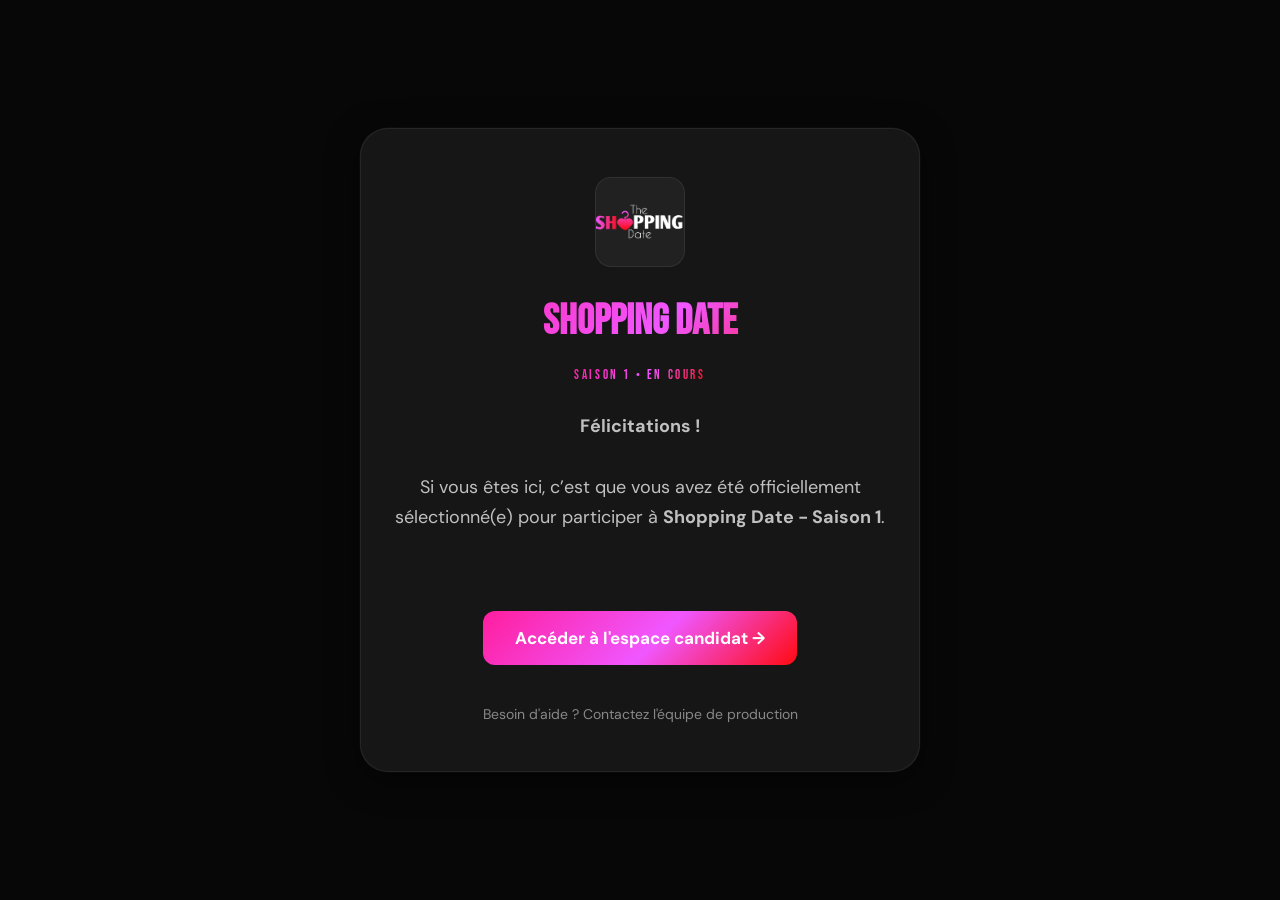
<file: index.html>
<!DOCTYPE html>
<html lang="fr">
<head>
  <meta charset="UTF-8">
  <meta name="viewport" content="width=device-width, initial-scale=1.0">
  <title>Shopping Date - Saison 1</title>
  <link rel="stylesheet" href="/css/variables.css">
  <link rel="stylesheet" href="/css/global.css">
  <style>
    .landing {
      min-height: 100dvh;
      display: grid;
      place-items: center;
      text-align: center;
      padding: 24px;
      background: var(--bg);
    }

    .landing-card {
      max-width: 560px;
      background: var(--surface);
      border: 1px solid var(--border);
      border-radius: var(--r-xl);
      padding: 48px 32px;
      box-shadow: var(--shadow-card);
    }

    .landing h1 {
      font-family: var(--f-head);
      font-size: clamp(28px, 6vw, 42px);
      margin-bottom: 16px;
      background: var(--g);
      -webkit-background-clip: text;
      -webkit-text-fill-color: transparent;
    }

    .season-link {
      display: inline-flex;
      align-items: center;
      justify-content: center;
      margin-bottom: 28px;
      text-decoration: none;
      transition: transform .3s ease, box-shadow .3s ease, opacity .3s ease;
    }

    .season-link:hover {
      transform: translateY(-2px);
      box-shadow: var(--glow-s);
      opacity: .96;
    }

    .welcome-text {
      font-size: 18px;
      line-height: 1.7;
      color: var(--text-2);
      margin-bottom: 32px;
    }

    .btn-start {
      display: inline-block;
      background: var(--g);
      color: white;
      padding: 16px 32px;
      border-radius: var(--r);
      font-size: 17px;
      font-weight: 700;
      text-decoration: none;
      margin-top: 16px;
      transition: all .3s;
    }

    .btn-start:hover {
      transform: translateY(-3px);
      box-shadow: var(--glow-s);
    }
  </style>
</head>
<body>
  <div class="landing">
    <div class="landing-card">
      <img src="/logo.png" alt="Shopping Date" class="brand-mark" style="width: 90px; height: 90px; margin-bottom: 24px;">

      <h1>Shopping Date</h1>
      <a href="pages/admin-login.html" class="auth-kicker season-link" aria-label="Accéder à la connexion administrateur">SAISON 1 • EN COURS</a>

      <div class="welcome-text">
        <strong>Félicitations !</strong><br><br>
        Si vous êtes ici, c’est que vous avez été officiellement sélectionné(e)
        pour participer à <strong>Shopping Date - Saison 1</strong>.<br><br>
      </div>

      <a href="pages/login.html" class="btn-start">
        Accéder à l'espace candidat →
      </a>

      <p style="margin-top: 40px; font-size: 14px; color: var(--text-3);">
        Besoin d'aide ? Contactez l'équipe de production
      </p>
    </div>
  </div>
</body>
</html>
</file>
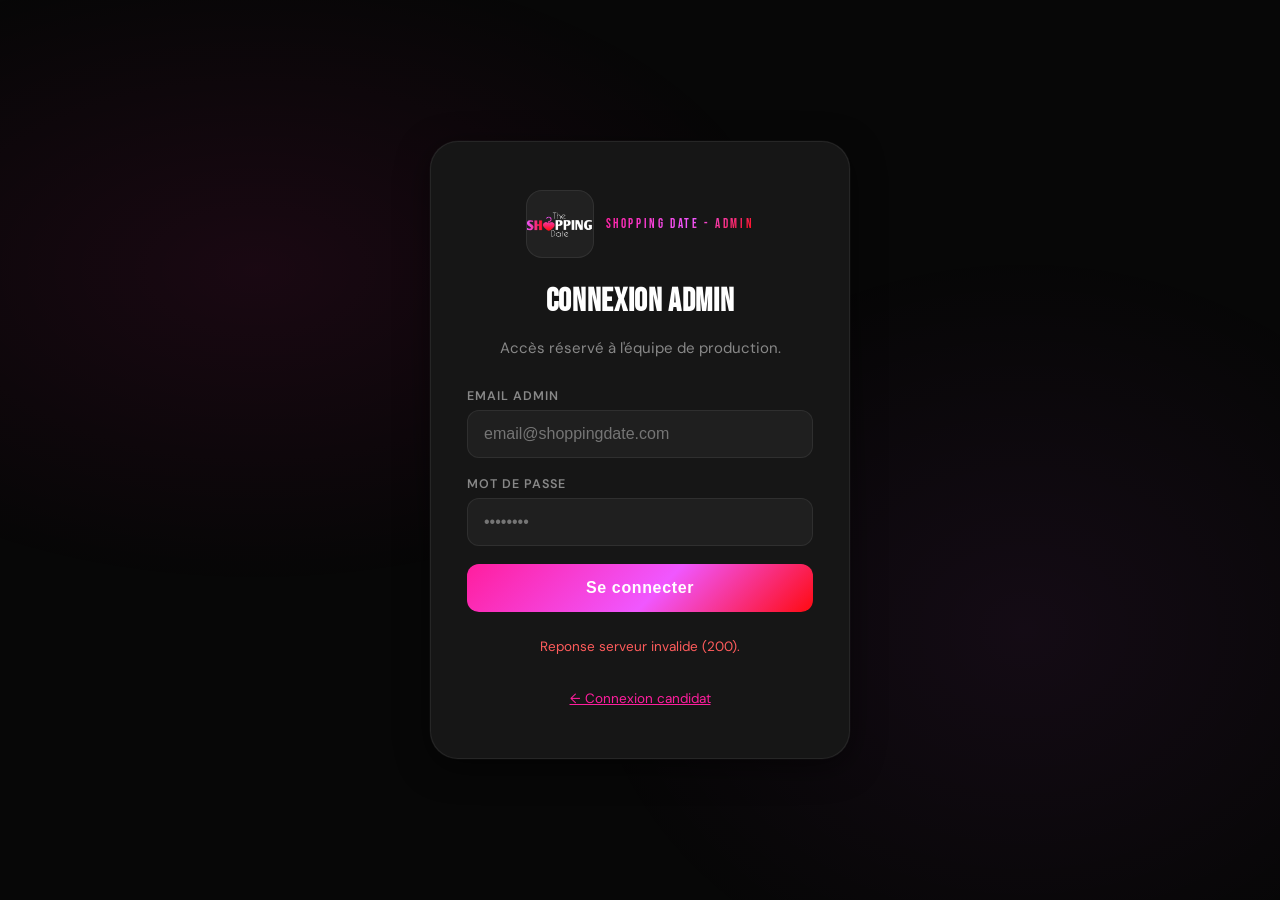
<file: pages/admin-login.html>
<!DOCTYPE html>
<html lang="fr">
<head>
  <meta charset="UTF-8">
  <meta name="viewport" content="width=device-width, initial-scale=1.0">
  <title>Shopping Date - Admin</title>
  <link rel="stylesheet" href="/css/variables.css">
  <link rel="stylesheet" href="/css/global.css">
</head>
<body>
  <main class="auth-layout">
    <section class="auth-card">
      <div class="brand-block compact">
        <img class="brand-mark" src="/logo.png" alt="Shopping Date">
        <p class="auth-kicker">Shopping Date - Admin</p>
      </div>
      <h1>Connexion admin</h1>
      <p class="auth-copy">Accès réservé à l'équipe de production.</p>
      <form class="auth-form" data-admin-login-form novalidate>
        <label class="field"><span>Email admin</span><input type="email" name="email" autocomplete="username" required placeholder="email@shoppingdate.com"></label>
        <label class="field"><span>Mot de passe</span><input type="password" name="password" autocomplete="current-password" required placeholder="••••••••"></label>
        <button class="auth-button" type="submit">Se connecter</button>
        <p class="auth-feedback" data-feedback aria-live="polite"></p>
      </form>
      <p class="auth-hint"><a href="/pages/login.html">← Connexion candidat</a></p>
    </section>
  </main>

  <script src="/js/storage.js" defer></script>
  <script src="/js/admin-auth.js" defer></script>
</body>
</html>
</file>
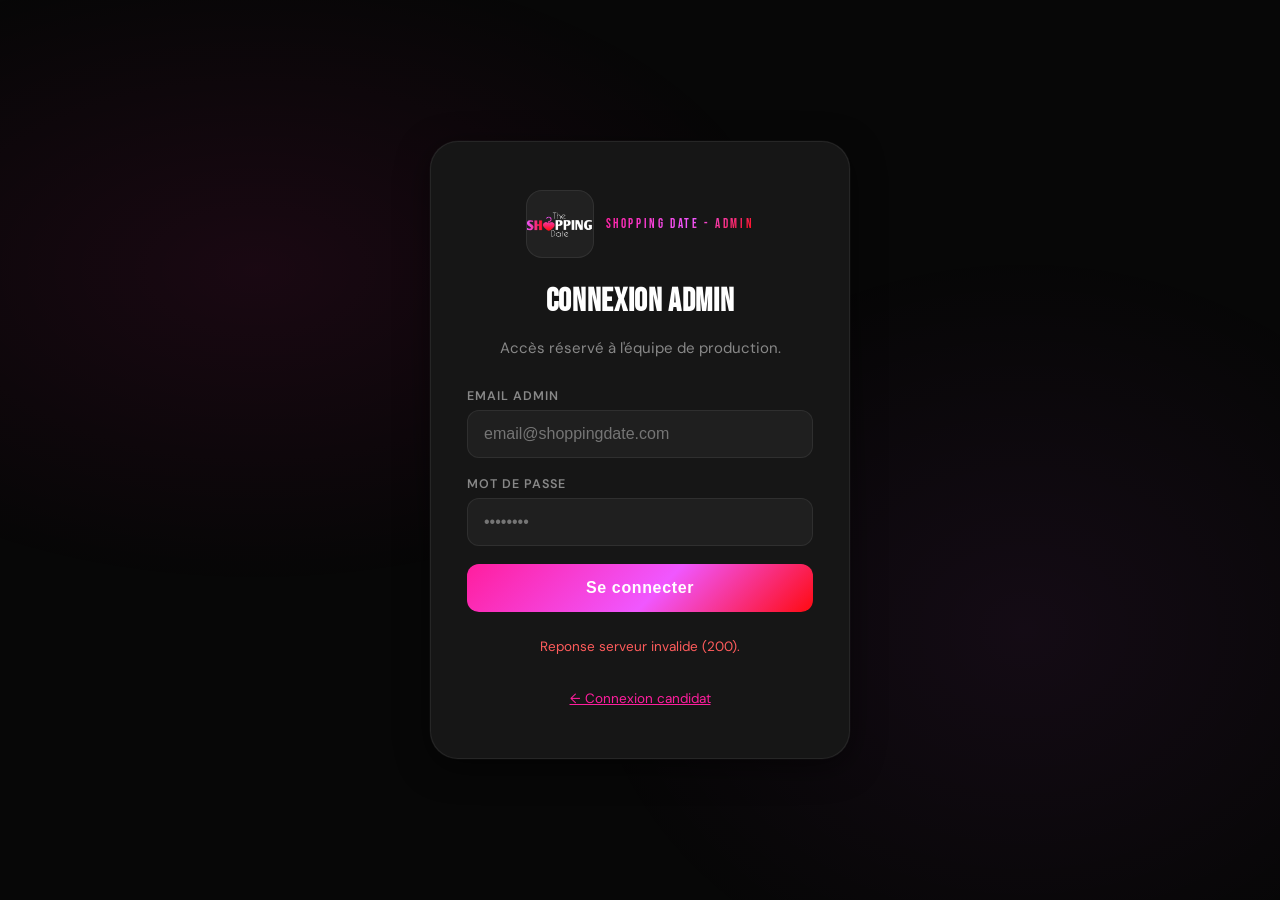
<file: pages/admin.html>
<!DOCTYPE html>
<html lang="fr">
<head>
  <meta charset="UTF-8">
  <meta name="viewport" content="width=device-width, initial-scale=1.0">
  <title>Shopping Date - Admin Dashboard</title>
  <script src='/js/notification-sound.js'></script>
  <link rel="stylesheet" href="/css/variables.css">
  <link rel="stylesheet" href="/css/global.css">
  <link rel="stylesheet" href="/css/admin.css">
</head>
<body>
  <div class="dashboard-shell">
    <div class="hero-card">
      <div class="admin-hero">
        <div>
          <h1>Dashboard Production</h1>
          <p class='sound-status' data-sound-status aria-live='polite'></p>
          <p>Connecté en tant que <strong data-admin-name></strong></p>
        </div>
        <button class="auth-button outline" data-admin-logout>Déconnexion</button>
      </div>
    </div>

    <div class="dashboard-grid">
      <div class="panel panel-wide">
        <h2>⏱️ Suivi des Chronos</h2>
        <div class="table-wrap">
          <table class="data-table">
            <thead>
              <tr>
                <th>Participant</th>
                <th>Statut</th>
                <th>Temps restant</th>
                <th>Démarré à</th>
                <th>Fin prévue</th>
                <th>H+0</th>
                <th>H+1</th>
                <th>H+2</th>
              </tr>
            </thead>
            <tbody data-chrono-list></tbody>
          </table>
        </div>
      </div>

      <div class="panel">
        <h2>➕ Créer un profil</h2>
        <form data-admin-form class="stack-form">
          <div class="field"><span>Nom</span><input type="text" name="nom" required></div>
          <div class="field"><span>Prénom</span><input type="text" name="prenom" required></div>
          <div class="field"><span>Email</span><input type="email" name="email" required></div>
          <div class="field"><span>Mot de passe</span><input type="password" name="password" required minlength="4" maxlength="64" autocomplete="new-password" placeholder="Choisir un mot de passe"></div>
          <div class="field"><span>Numéro de téléphone</span><input type="tel" name="telephone" required></div>
          <button type="submit" class="auth-button">Créer le compte</button>
        </form>
        <p class="auth-hint">Le candidat se connectera avec l'email et le mot de passe saisis ici.</p>
        <div class="auth-feedback" data-admin-feedback></div>
      </div>

      <div class="panel">
        <h2>🔗 Lier un binôme</h2>
        <form data-pair-form class="stack-form">
          <div class="field">
            <span>Participant A</span>
            <select data-select-a name="participant_a" required></select>
          </div>
          <div class="field">
            <span>Participant B</span>
            <select data-select-b name="participant_b" required></select>
          </div>
          <div class="field">
            <span>Thème du binôme</span>
            <input type="text" name="theme" required placeholder="Ex: Soirée romantique">
          </div>
          <button type="submit" class="auth-button">Envoyer le thème</button>
        </form>
        <div class="auth-feedback" data-pair-feedback></div>
      </div>

      <div class="panel">
        <h2>🧩 Envoyer une énigme</h2>
        <form data-riddle-form class="stack-form">
          <div class="field">
            <span>Destinataire</span>
            <select data-riddle-target name="participant_id" required></select>
          </div>
          <div class="field">
            <span>Question / Énigme</span>
            <input type="text" name="question" required>
          </div>
          <div class="field">
            <span>Réponse attendue</span>
            <input type="text" name="answer" required>
          </div>
          <div class="field">
            <span>Programmer l'envoi (optionnel)</span>
            <input type="datetime-local" name="send_at">
          </div>
          <button type="submit" class="auth-button">Enregistrer l'énigme</button>
        </form>
        <div class="auth-feedback" data-riddle-feedback></div>
      </div>

      <div class="panel panel-wide">
        <h2>👥 Profils Candidats</h2>
        <div class="table-wrap">
          <table class="data-table">
            <thead>
              <tr>
                <th>Nom</th><th>Prénom</th><th>Email</th><th>Téléphone</th><th>Source</th><th>Mot de passe</th><th>Actions</th>
              </tr>
            </thead>
            <tbody data-participant-list></tbody>
          </table>
        </div>
        <div class="auth-feedback" data-participant-feedback aria-live="polite"></div>
      </div>

      <div class="panel panel-wide">
        <h2>🔗 Binômes Actifs</h2>
        <div class="table-wrap">
          <table class="data-table">
            <thead><tr><th>Participant A</th><th>Participant B</th><th>Thème</th><th>Date</th></tr></thead>
            <tbody data-pairing-list></tbody>
          </table>
        </div>
      </div>

      <div class="panel panel-wide">
        <h2>🧩 Énigmes envoyées</h2>
        <div class="table-wrap">
          <table class="data-table">
            <thead><tr><th>Profil</th><th>Question</th><th>Statut</th><th>Dernière réponse</th><th>Résultat</th><th>Temps</th></tr></thead>
            <tbody data-riddle-list></tbody>
          </table>
        </div>
      </div>

      <div class="panel panel-wide">
        <h2>🛎️ Notifications</h2>
        <div class="table-wrap">
          <table class="data-table">
            <thead><tr><th>Titre</th><th>Participant</th><th>Message</th><th>Date</th></tr></thead>
            <tbody data-notification-list></tbody>
          </table>
        </div>
      </div>
    </div>
  </div>

  <script src="/js/storage.js"></script>
  <script src="/js/chrono.js"></script>
  <script src="/js/admin.js"></script>
</body>
</html>
</file>
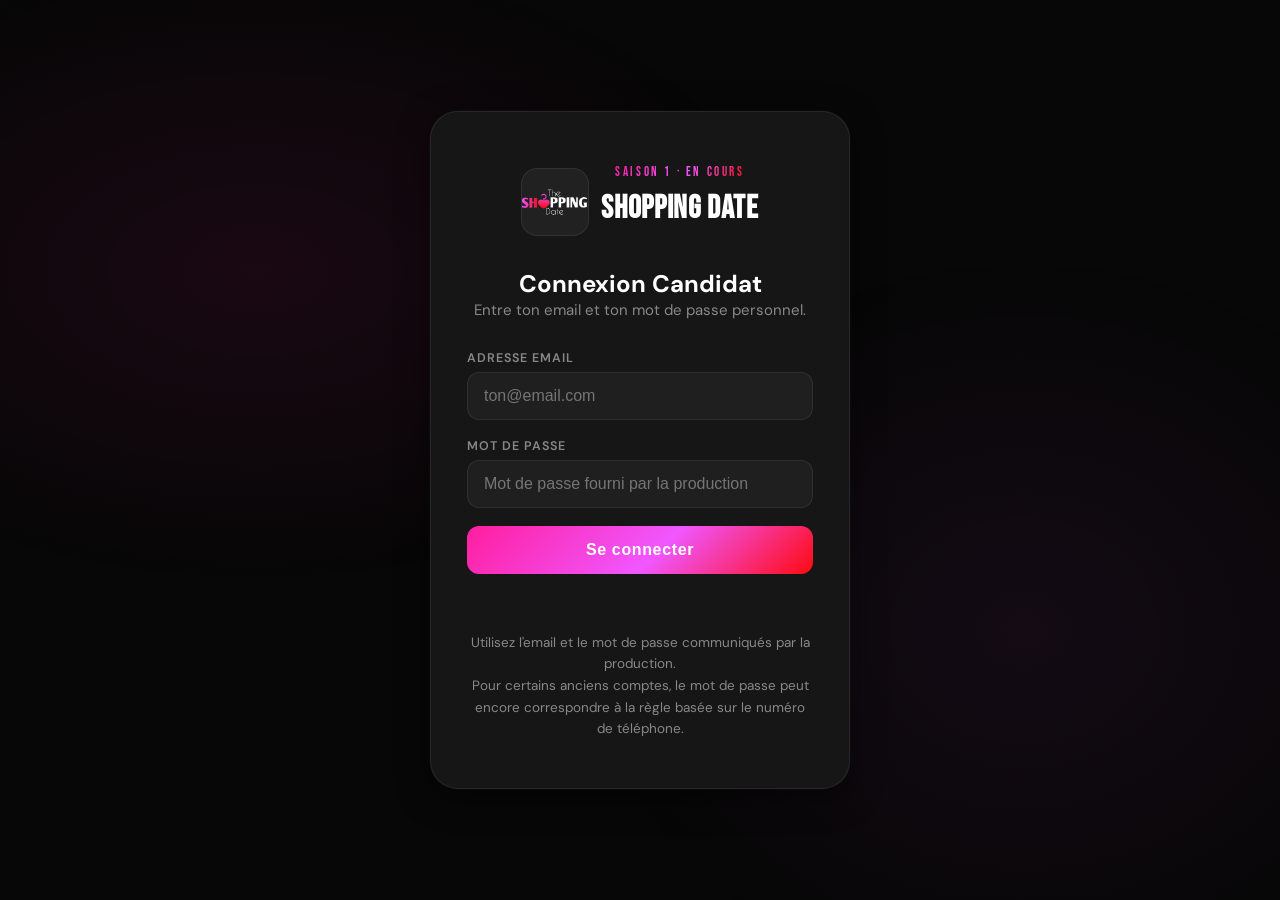
<file: pages/login.html>
<!DOCTYPE html>
<html lang="fr">
<head>
  <meta charset="UTF-8">
  <meta name="viewport" content="width=device-width, initial-scale=1.0">
  <title>Shopping Date - Connexion Candidat</title>
  <link rel="stylesheet" href="/css/variables.css">
  <link rel="stylesheet" href="/css/global.css">
</head>
<body>
  <div class="auth-layout">
    <div class="auth-card">
      <div class="brand-block">
        <img src="/logo.png" alt="Shopping Date" class="brand-mark">
        <div>
          <span class="auth-kicker">Saison 1 &middot; En cours</span>
          <h1>Shopping Date</h1>
        </div>
      </div>

      <h2>Connexion Candidat</h2>
      <p class="auth-copy">Entre ton email et ton mot de passe personnel.</p>

      <form data-login-form class="auth-form">
        <div class="field">
          <span>Adresse email</span>
          <input type="email" name="email" required autocomplete="username" placeholder="ton@email.com">
        </div>
        <div class="field">
          <span>Mot de passe</span>
          <input type="password" name="password" required maxlength="64" autocomplete="current-password" placeholder="Mot de passe fourni par la production">
        </div>

        <button type="submit" class="auth-button">Se connecter</button>
      </form>

      <div class="auth-feedback" data-feedback></div>

      <p class="auth-hint">
        Utilisez l'email et le mot de passe communiqués par la production.<br>
        Pour certains anciens comptes, le mot de passe peut encore correspondre à la règle basée sur le numéro de téléphone.
      </p>
    </div>
  </div>

  <script src="/js/storage.js"></script>
  <script src="/js/auth.js"></script>
</body>
</html>
</file>
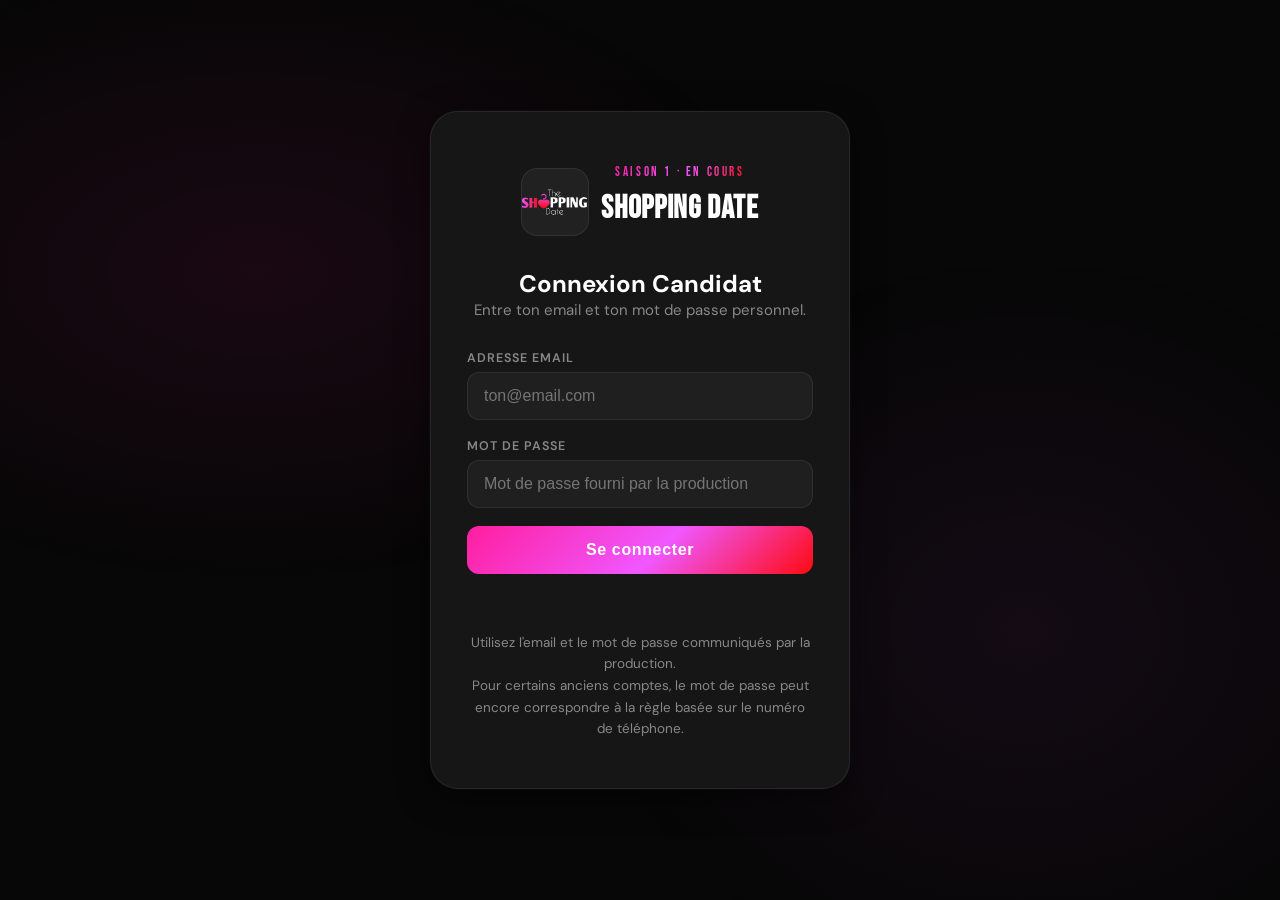
<file: pages/participant.html>
<!DOCTYPE html>
<html lang="fr">
<head>
  <meta charset="UTF-8">
  <meta name="viewport" content="width=device-width, initial-scale=1.0">
  <title>Shopping Date - Espace Candidat</title>
  <script src='/js/notification-sound.js'></script>
  <link rel="stylesheet" href="/css/variables.css">
  <link rel="stylesheet" href="/css/global.css">
  <link rel="stylesheet" href="/css/participant.css">
</head>
<body>
  <div class="dashboard-shell">
    <div class="hero-card">
      <div class="participant-hero">
        <div>
          <h1 data-session-name>Bienvenue</h1>
          <p data-session-meta></p>
          <p class='sound-status' data-sound-status aria-live='polite'></p>
        </div>
        <button class="auth-button outline" data-logout>Déconnexion</button>
      </div>
    </div>

    <div class="dashboard-grid">
      <div class="panel jocker-panel">
        <h2>🎟️ Jocker Shopping</h2>
        <p class="panel-copy">Active le jocker avant de lancer ton chrono. Tu pourras inviter quelqu’un pour t’aider pendant la date, mais ton temps sera réduit de 1h.</p>
        <button class="auth-button" data-jocker-launch>Activer le jocker</button>
        <p class="chrono-status" data-jocker-status aria-live="polite"></p>
      </div>

      <div class="panel chrono-panel">
        <h2>⏱️ Ton Chrono</h2>
        <div class="countdown-display">
          <div class="countdown-value" data-countdown-value>03:00:00</div>
          <p class="countdown-copy" data-countdown-copy>Appuie sur "Lancer le chrono" pour démarrer.</p>
        </div>
        <div class="chrono-progress"><div class="chrono-progress-bar" data-chrono-progress></div></div>
        <button class="auth-button" data-chrono-launch>Lancer le chrono</button>
        <p class="chrono-status" data-chrono-status aria-live="polite"></p>
      </div>

      <div class="panel">
        <h2>💞 Ton Thème</h2>
        <div data-theme-list>
          <!-- Rendu dynamique -->
        </div>
      </div>

      <div class="panel panel-wide">
        <h2>🧩 Énigmes</h2>
        <p class="chrono-status" data-riddle-feedback aria-live="polite"></p>
        <div data-riddle-list>
          <!-- Rendu dynamique -->
        </div>
      </div>

      <div class="panel panel-wide">
        <h2>🛎️ Notifications</h2>
        <div data-notification-list>
          <!-- Rendu dynamique -->
        </div>
      </div>
    </div>
  </div>

  <script src="/js/storage.js"></script>
  <script src="/js/chrono.js"></script>
  <script src="/js/participant.js"></script>
</body>
</html>
</file>
<file: css/variables.css>
@import url('https://fonts.googleapis.com/css2?family=Bebas+Neue&family=Playfair+Display:ital,wght@0,700;0,900;1,700&family=DM+Sans:opsz,wght@9..40,300;9..40,400;9..40,500;9..40,600;9..40,700&display=swap');

:root {
  --pink:   #FF1E9E;
  --purple: #F057FF;
  --red:    #FF0A10;
  
  --black:  #070707;
  --dark0:  #0a0a0a;
  --dark1:  #0f0f0f;
  --dark2:  #161616;
  --dark3:  #1f1f1f;
  --dark4:  #292929;
  --white:  #ffffff;
  --gray:   #5a5a5a;
  --muted:  #888888;
  --light:  #c0c0c0;

  --g:      linear-gradient(135deg, #FF1E9E 0%, #F057FF 55%, #FF0A10 100%);
  --g90:    linear-gradient(90deg,  #FF1E9E, #F057FF);
  --g-dim:  linear-gradient(135deg, rgba(255,30,158,.10), rgba(240,87,255,.06));

  --glow:   0 0 60px rgba(255,30,158,.45), 0 0 120px rgba(240,87,255,.18);
  --glow-s: 0 0 25px rgba(255,30,158,.4);
  --shadow-card: 0 8px 32px rgba(0,0,0,.5), 0 0 0 0.5px rgba(255,255,255,.06);

  --f-head:  'Bebas Neue', cursive;
  --f-serif: 'Playfair Display', serif;
  --f-body:  'DM Sans', sans-serif;

  --dur:    .35s;
  --r:      12px;
  --r-lg:   20px;
  --r-xl:   28px;
  --r-full: 999px;

  /* Breakpoints */
  --bp-sm:  480px;
  --bp-md:  768px;
  --bp-lg:  1024px;
  --bp-xl:  1280px;
  
  --bg:        var(--black);
  --surface:   var(--dark2);
  --surface-2: var(--dark3);
  --border:    rgba(255,255,255,.07);
  --border-g:  rgba(255,30,158,.25);
  --text:      var(--white);
  --text-2:    var(--light);
  --text-3:    var(--muted);
}
</file>
<file: css/global.css>
* { box-sizing: border-box; margin: 0; padding: 0; }

html, body {
  font-family: var(--f-body);
  background: var(--bg);
  color: var(--text);
  min-height: 100dvh;
  -webkit-font-smoothing: antialiased;
}

.auth-layout {
  min-height: 100dvh;
  display: grid;
  place-items: center;
  padding: 20px 16px;
  background: var(--bg);
  position: relative;
  overflow: hidden;
}

.auth-layout::before {
  content: '';
  position: fixed;
  inset: 0;
  background: 
    radial-gradient(ellipse 60% 50% at 20% 30%, rgba(255,30,158,.08) 0%, transparent 70%),
    radial-gradient(ellipse 50% 60% at 80% 70%, rgba(240,87,255,.06) 0%, transparent 70%);
  pointer-events: none;
  z-index: 0;
}

.auth-card {
  position: relative;
  z-index: 1;
  width: min(100%, 420px);
  background: var(--surface);
  border: 1px solid var(--border);
  border-radius: var(--r-xl);
  padding: 40px 28px;
  box-shadow: var(--shadow-card);
  text-align: center;
}

.brand-block {
  display: flex;
  align-items: center;
  justify-content: center;
  gap: 12px;
  margin-bottom: 24px;
}

.brand-mark {
  width: 68px;
  height: 68px;
  object-fit: contain;
  border-radius: 16px;
  background: rgba(255,255,255,.05);
  border: 1px solid var(--border);
}

.auth-kicker {
  font-family: var(--f-head);
  font-size: 13px;
  letter-spacing: .2em;
  text-transform: uppercase;
  background: var(--g);
  -webkit-background-clip: text;
  -webkit-text-fill-color: transparent;
}

.auth-card h1 {
  font-family: var(--f-head);
  font-size: 32px;
  margin: 8px 0 16px;
  letter-spacing: .02em;
}

.auth-copy {
  color: var(--text-3);
  font-size: 15px;
  margin-bottom: 28px;
  line-height: 1.5;
}

/* Form */
.auth-form {
  display: grid;
  gap: 18px;
  text-align: left;
}

.field {
  display: grid;
  gap: 6px;
}

.field span {
  font-size: 12.5px;
  font-weight: 600;
  letter-spacing: .08em;
  text-transform: uppercase;
  color: var(--text-3);
}

.field input {
  width: 100%;
  background: var(--dark3);
  border: 1px solid var(--border);
  border-radius: var(--r);
  padding: 14px 16px;
  font-size: 16px;
  color: var(--text);
  transition: all var(--dur);
}

.field input:focus {
  border-color: var(--pink);
  box-shadow: 0 0 0 3px rgba(255,30,158,.15);
  outline: none;
}

/* Button */
.auth-button {
  padding: 15px 24px;
  font-size: 16px;
  font-weight: 700;
  letter-spacing: .04em;
  background: var(--g);
  color: white;
  border: none;
  border-radius: var(--r);
  cursor: pointer;
  transition: all .3s;
}

.auth-button:hover {
  transform: translateY(-2px);
  box-shadow: var(--glow-s);
}

/* Feedback */
.auth-feedback {
  min-height: 22px;
  font-size: 13.5px;
  margin-top: 8px;
  text-align: center;
}
.auth-feedback[data-state="error"]   { color: #ff5c5c; }
.auth-feedback[data-state="success"] { color: #4ade80; }

.sound-status {
  min-height: 20px;
  margin-top: 10px;
  font-size: 13px;
  line-height: 1.5;
  color: var(--text-3);
}

.sound-status[data-tone='success'] { color: #4ade80; }
.sound-status[data-tone='warning'] { color: #facc15; }
.sound-status[data-tone='error'] { color: #ff5c5c; }
.sound-status[data-tone='muted'] { color: var(--text-3); }

/* Hint */
.auth-hint {
  margin-top: 28px;
  font-size: 13.5px;
  color: var(--text-3);
  line-height: 1.6;
}

.auth-hint a {
  color: var(--pink);
  text-decoration: underline;
}

@media (min-width: 480px) {
  .auth-card { padding: 48px 36px; }
}
</file>
<file: css/admin.css>
﻿/* ==================== ADMIN LAYOUT ==================== */
body {
  position: relative;
  overflow-x: hidden;
  background:
    radial-gradient(ellipse 60% 45% at 15% 10%, rgba(255, 30, 158, 0.10), transparent 60%),
    radial-gradient(ellipse 40% 35% at 85% 15%, rgba(240, 87, 255, 0.08), transparent 65%),
    var(--bg);
}

body::before {
  content: '';
  position: fixed;
  inset: 0;
  pointer-events: none;
  background-image:
    linear-gradient(rgba(255, 255, 255, 0.03) 1px, transparent 1px),
    linear-gradient(90deg, rgba(255, 255, 255, 0.03) 1px, transparent 1px);
  background-size: 56px 56px;
  mask-image: linear-gradient(to bottom, rgba(0, 0, 0, 0.8), transparent 80%);
  opacity: 0.22;
}

.dashboard-shell {
  width: min(1280px, calc(100% - 32px));
  margin: 0 auto;
  padding: 24px 0 56px;
  position: relative;
  z-index: 1;
}

.hero-card {
  background: linear-gradient(135deg, rgba(255, 30, 158, 0.12), rgba(240, 87, 255, 0.05));
  border: 1px solid rgba(255, 255, 255, 0.08);
  border-radius: var(--r-xl);
  box-shadow: var(--shadow-card);
  padding: 24px;
  margin-bottom: 20px;
  backdrop-filter: blur(12px);
}

.admin-hero {
  display: flex;
  justify-content: space-between;
  align-items: center;
  flex-wrap: wrap;
  gap: 20px;
}

.admin-hero h1 {
  font-family: var(--f-head);
  font-size: clamp(36px, 5vw, 54px);
  line-height: 0.95;
  margin: 0;
  letter-spacing: 0.04em;
}

.admin-hero p {
  margin-top: 8px;
  color: var(--text-3);
  line-height: 1.55;
}

.admin-hero strong {
  color: var(--text);
}

.dashboard-grid {
  display: grid;
  gap: 20px;
  align-items: start;
  grid-template-columns: repeat(auto-fit, minmax(340px, 1fr));
}

.panel {
  background: rgba(22, 22, 22, 0.9);
  border: 1px solid var(--border);
  border-radius: var(--r-xl);
  padding: 22px;
  box-shadow: var(--shadow-card);
  backdrop-filter: blur(10px);
}

.panel-wide {
  grid-column: 1 / -1;
}

.panel h2 {
  margin-bottom: 18px;
  font-size: 20px;
  display: flex;
  align-items: center;
  gap: 10px;
  letter-spacing: 0.02em;
}

/* ==================== FORMS ==================== */
.stack-form {
  display: grid;
  gap: 18px;
}

.field {
  display: grid;
  gap: 8px;
}

.field span {
  font-size: 12px;
  font-weight: 700;
  letter-spacing: 0.08em;
  text-transform: uppercase;
  color: var(--text-3);
}

.field input,
.field select {
  background: #1a1a1a;
  border: 1.5px solid #3f3f3f;
  color: var(--text);
  padding: 14px 16px;
  border-radius: 12px;
  font-size: 15px;
  transition: border-color 0.25s ease, box-shadow 0.25s ease, background 0.25s ease;
}

.field input:focus,
.field select:focus {
  border-color: var(--pink);
  box-shadow: 0 0 0 4px rgba(255, 30, 158, 0.14);
  background: #202020;
  outline: none;
}

.auth-feedback {
  min-height: 22px;
  font-size: 13px;
  line-height: 1.4;
  color: var(--text-3);
}

/* ==================== BUTTONS ==================== */
.auth-button {
  background: var(--g);
  color: white;
  padding: 15px 28px;
  font-size: 15px;
  font-weight: 700;
  border: none;
  border-radius: 12px;
  cursor: pointer;
  margin-top: 8px;
  transition: transform 0.25s ease, box-shadow 0.25s ease, opacity 0.25s ease;
}

.auth-button:hover {
  transform: translateY(-2px);
  box-shadow: var(--glow-s);
}

.auth-button.outline {
  background: transparent;
  border: 1px solid var(--border);
  color: var(--text);
  box-shadow: none;
}

.auth-button.outline:hover {
  background: rgba(255, 255, 255, 0.05);
  box-shadow: none;
}

.auth-button:disabled {
  opacity: 0.55;
  cursor: not-allowed;
  transform: none;
  box-shadow: none;
}

/* ==================== TABLES ==================== */
.table-wrap {
  overflow: auto;
  border: 1px solid var(--border);
  border-radius: 18px;
  background: rgba(255, 255, 255, 0.02);
}

.data-table {
  width: 100%;
  min-width: 760px;
  border-collapse: separate;
  border-spacing: 0;
  font-size: 14px;
}

.data-table th {
  position: sticky;
  top: 0;
  z-index: 1;
  background: rgba(12, 12, 12, 0.96);
  backdrop-filter: blur(10px);
  padding: 15px 12px;
  text-align: left;
  font-size: 12px;
  font-weight: 700;
  text-transform: uppercase;
  letter-spacing: 0.08em;
  color: var(--text-3);
  border-bottom: 1px solid var(--border);
}

.data-table td {
  padding: 15px 12px;
  border-bottom: 1px solid rgba(255, 255, 255, 0.06);
  vertical-align: middle;
}

.data-table tr:hover td {
  background: rgba(255, 30, 158, 0.05);
}

.data-table tr:last-child td {
  border-bottom: none;
}

.admin-empty {
  text-align: center;
  color: var(--text-3);
  padding: 24px 16px;
}

.admin-password {
  font-family: ui-monospace, SFMono-Regular, Consolas, monospace;
  letter-spacing: 0.04em;
  color: var(--pink);
}

/* ==================== BADGES ==================== */
.chrono-badge,
.status-chip {
  display: inline-flex;
  align-items: center;
  gap: 6px;
  padding: 6px 11px;
  border-radius: 999px;
  font-size: 11px;
  font-weight: 700;
  text-transform: uppercase;
  letter-spacing: 0.08em;
  white-space: nowrap;
}

.chrono-badge.idle {
  background: rgba(255, 255, 255, 0.05);
  color: var(--text-3);
}

.chrono-badge.running {
  background: rgba(255, 30, 158, 0.16);
  color: var(--pink);
}

.chrono-badge.done {
  background: rgba(74, 222, 128, 0.16);
  color: #4ade80;
}

.status-chip.pending,
.status-chip.scheduled {
  background: rgba(255, 255, 255, 0.06);
  color: var(--text-3);
}

.status-chip.sent {
  background: rgba(255, 30, 158, 0.16);
  color: var(--pink);
}

.status-chip.solved {
  background: rgba(74, 222, 128, 0.16);
  color: #4ade80;
}

.chrono-cell {
  display: inline-flex;
  align-items: center;
  justify-content: center;
  min-width: 86px;
  padding: 6px 10px;
  border-radius: 999px;
  background: rgba(255, 255, 255, 0.06);
  color: var(--text);
  font-weight: 700;
  font-variant-numeric: tabular-nums;
}

.chrono-cell.idle {
  color: var(--text-3);
}

.chrono-cell.done {
  background: rgba(74, 222, 128, 0.16);
  color: #4ade80;
}

.chrono-cell.urgent {
  background: rgba(255, 10, 16, 0.16);
  color: #ff7278;
}

.enigme-slot {
  display: inline-flex;
  align-items: center;
  gap: 8px;
  white-space: nowrap;
  color: var(--text-2);
  font-size: 12px;
  font-weight: 700;
  text-transform: uppercase;
  letter-spacing: 0.08em;
}

.enigme-dot {
  display: inline-block;
  width: 11px;
  height: 11px;
  border-radius: 50%;
  background: #444;
  box-shadow: 0 0 0 2px rgba(255, 255, 255, 0.03) inset;
}

.enigme-dot.done {
  background: #4ade80;
}

.enigme-dot.active {
  background: var(--pink);
  box-shadow: 0 0 10px rgba(255, 30, 158, 0.7);
}

/* ==================== ACTIONS ==================== */
.mini-button {
  display: inline-flex;
  align-items: center;
  justify-content: center;
  padding: 8px 12px;
  margin-right: 8px;
  margin-bottom: 6px;
  border-radius: 999px;
  border: 1px solid rgba(255, 30, 158, 0.28);
  background: rgba(255, 30, 158, 0.12);
  color: white;
  font-size: 12px;
  font-weight: 700;
  cursor: pointer;
  transition: transform 0.2s ease, background 0.2s ease, box-shadow 0.2s ease;
}

.mini-button:hover {
  transform: translateY(-1px);
  background: rgba(255, 30, 158, 0.18);
  box-shadow: var(--glow-s);
}

.mini-button.danger {
  border-color: rgba(255, 10, 16, 0.32);
  background: rgba(255, 10, 16, 0.12);
}

.mini-button.danger:hover {
  background: rgba(255, 10, 16, 0.18);
  box-shadow: 0 0 20px rgba(255, 10, 16, 0.25);
}

/* ==================== RESPONSIVE ==================== */
@media (max-width: 768px) {
  .dashboard-shell {
    width: min(100%, calc(100% - 20px));
    padding-top: 16px;
  }

  .hero-card,
  .panel {
    padding: 18px;
  }

  .admin-hero {
    flex-direction: column;
    align-items: stretch;
  }

  .admin-hero .auth-button {
    width: 100%;
  }

  .dashboard-grid {
    grid-template-columns: 1fr;
  }

  .data-table {
    min-width: 680px;
  }
}

@media (max-width: 560px) {
  .dashboard-shell {
    width: min(100%, calc(100% - 14px));
    padding-top: 14px;
  }

  .hero-card,
  .panel {
    padding: 16px;
  }

  .admin-hero h1 {
    font-size: clamp(30px, 9vw, 42px);
  }

  .panel h2 {
    font-size: 18px;
  }

  .data-table {
    min-width: 620px;
  }

  .data-table th,
  .data-table td {
    padding: 12px 10px;
  }

  .mini-button {
    margin-right: 6px;
    padding: 7px 10px;
  }
}
</file>
<file: css/participant.css>
/* ==================== PARTICIPANT PAGE ==================== */
.participant-hero {
  display: flex;
  justify-content: space-between;
  align-items: center;
  flex-wrap: wrap;
  gap: 16px;
  margin-bottom: 24px;
}

.participant-hero h1 {
  font-size: 28px;
  margin: 0;
}

/* Jocker Panel */
.jocker-panel {
  background: linear-gradient(135deg, #1a0033, #2a0033);
  border: 1px solid rgba(255,30,158,.3);
  padding: 20px;
  border-radius: var(--r-xl);
}

.jocker-panel .auth-button {
  width: 100%;
  background: linear-gradient(90deg, #FF1E9E, #F057FF);
  font-size: 16px;
  padding: 16px;
  margin-top: 12px;
}

/* Chrono Panel */
.chrono-panel {
  background: linear-gradient(135deg, #1f0033, #2a0033);
  border: 1px solid rgba(255,30,158,.4);
  text-align: center;
  padding: 28px 20px;
  border-radius: var(--r-xl);
}

.countdown-value {
  font-family: var(--f-head);
  font-size: clamp(52px, 13vw, 96px);
  letter-spacing: .08em;
  color: #FF1E9E;
  text-shadow: 0 0 30px rgba(255,30,158,.6);
  margin: 12px 0;
}

.countdown-copy {
  color: var(--text-3);
  font-size: 15px;
  margin-bottom: 20px;
}

.chrono-progress {
  height: 8px;
  background: #333;
  border-radius: 999px;
  overflow: hidden;
  margin: 20px 0;
}

.chrono-progress-bar {
  height: 100%;
  background: linear-gradient(90deg, #FF1E9E, #F057FF);
  width: 0%;
  transition: width 1s linear;
}

/* Buttons */
.auth-button {
  background: linear-gradient(90deg, #FF1E9E, #F057FF);
  color: white;
  padding: 16px 32px;
  font-size: 16px;
  font-weight: 700;
  border: none;
  border-radius: 12px;
  cursor: pointer;
  transition: all 0.3s;
}

.auth-button:hover {
  transform: translateY(-3px);
  box-shadow: 0 0 25px rgba(255,30,158,.6);
}

/* Sections */
.panel {
  background: #161616;
  border: 1px solid #333;
  border-radius: var(--r-xl);
  padding: 24px;
  margin-bottom: 20px;
}

.panel h2 {
  margin-bottom: 16px;
  font-size: 20px;
  display: flex;
  align-items: center;
  gap: 10px;
}

/* Responsive */
@media (max-width: 640px) {
  .countdown-value { font-size: clamp(42px, 11vw, 68px); }
  .participant-hero { justify-content: center; text-align: center; }
}

@media (min-width: 768px) {
  .dashboard-grid {
    grid-template-columns: repeat(auto-fit, minmax(380px, 1fr));
  }
}
.dashboard-shell {
  width: min(1180px, calc(100% - 32px));
  margin: 0 auto;
  padding: 24px 0 48px;
  position: relative;
  z-index: 1;
}

.hero-card {
  background: linear-gradient(135deg, rgba(255,30,158,.10), rgba(240,87,255,.05));
  border: 1px solid rgba(255,255,255,.08);
  border-radius: var(--r-xl);
  padding: 24px;
  box-shadow: var(--shadow-card);
  margin-bottom: 20px;
}

.dashboard-grid {
  display: grid;
  gap: 20px;
  grid-template-columns: 1fr;
}

.panel-wide {
  grid-column: 1 / -1;
}

.participant-hero p {
  color: var(--text-3);
  margin-top: 6px;
}

.participant-hero h1 {
  font-size: clamp(32px, 5vw, 52px);
}

.panel-copy {
  margin-top: 10px;
  color: var(--text-3);
  line-height: 1.6;
}

.countdown-display {
  display: grid;
  gap: 8px;
  justify-items: center;
}

.chrono-status {
  min-height: 24px;
  margin-top: 12px;
  color: var(--text-3);
  line-height: 1.5;
}

.chrono-status[data-tone="success"] { color: #4ade80; }
.chrono-status[data-tone="warning"] { color: #facc15; }
.chrono-status[data-tone="error"]   { color: #ff5c5c; }
.chrono-status[data-tone="muted"]    { color: var(--text-3); }

.auth-button:disabled {
  opacity: .55;
  cursor: not-allowed;
  transform: none;
  box-shadow: none;
}

.auth-button:disabled:hover {
  transform: none;
  box-shadow: none;
}

.auth-button.outline {
  background: transparent;
  border: 1px solid var(--border);
  color: var(--text);
  box-shadow: none;
}

.auth-button.outline:hover {
  background: rgba(255,255,255,.05);
  box-shadow: none;
}

[data-theme-list],
[data-riddle-list],
[data-notification-list] {
  display: grid;
  gap: 12px;
}

.section-card {
  display: grid;
  gap: 8px;
  background: rgba(255,255,255,.03);
  border: 1px solid var(--border);
  border-radius: 18px;
  padding: 16px;
}

.section-card h3 {
  margin: 0;
  font-size: 18px;
  line-height: 1.3;
}

.section-card p {
  color: var(--text-3);
  line-height: 1.5;
}

.section-card .meta {
  font-size: 12px;
  color: var(--text-3);
}

.section-card-head {
  display: flex;
  justify-content: space-between;
  gap: 12px;
  flex-wrap: wrap;
}

.section-empty {
  color: var(--text-3);
  background: rgba(255,255,255,.03);
  border: 1px dashed var(--border);
  border-radius: 18px;
  padding: 16px;
  line-height: 1.6;
}

.status-pill {
  display: inline-flex;
  align-items: center;
  gap: 6px;
  padding: 5px 10px;
  border-radius: 999px;
  font-size: 11px;
  font-weight: 700;
  text-transform: uppercase;
  letter-spacing: .08em;
}

.status-pill.sent {
  background: rgba(255,30,158,.16);
  color: var(--pink);
}

.status-pill.scheduled {
  background: rgba(255,255,255,.06);
  color: var(--text-3);
}

.status-pill.solved {
  background: rgba(74,222,128,.16);
  color: #4ade80;
}

.status-pill.pending {
  background: rgba(255,255,255,.05);
  color: var(--text-3);
}

@media (min-width: 768px) {
  .dashboard-grid {
    grid-template-columns: repeat(auto-fit, minmax(360px, 1fr));
  }
}
.riddle-answer-form {
  display: grid;
  gap: 12px;
  margin-top: 14px;
}

.riddle-answer-form .auth-button {
  width: 100%;
}

.section-note {
  padding: 12px 14px;
  border-radius: 14px;
  border: 1px solid var(--border);
  background: rgba(255, 255, 255, 0.04);
  color: var(--text-3);
  line-height: 1.55;
}

.section-note.success {
  border-color: rgba(74, 222, 128, 0.25);
  color: #4ade80;
  background: rgba(74, 222, 128, 0.08);
}

.section-note.warning {
  border-color: rgba(250, 204, 21, 0.25);
  color: #facc15;
  background: rgba(250, 204, 21, 0.08);
}

.section-note.error {
  border-color: rgba(255, 92, 92, 0.25);
  color: #ff5c5c;
  background: rgba(255, 92, 92, 0.08);
}

@media (max-width: 640px) {
  .riddle-answer-form .auth-button {
    font-size: 15px;
  }
}
</file>
